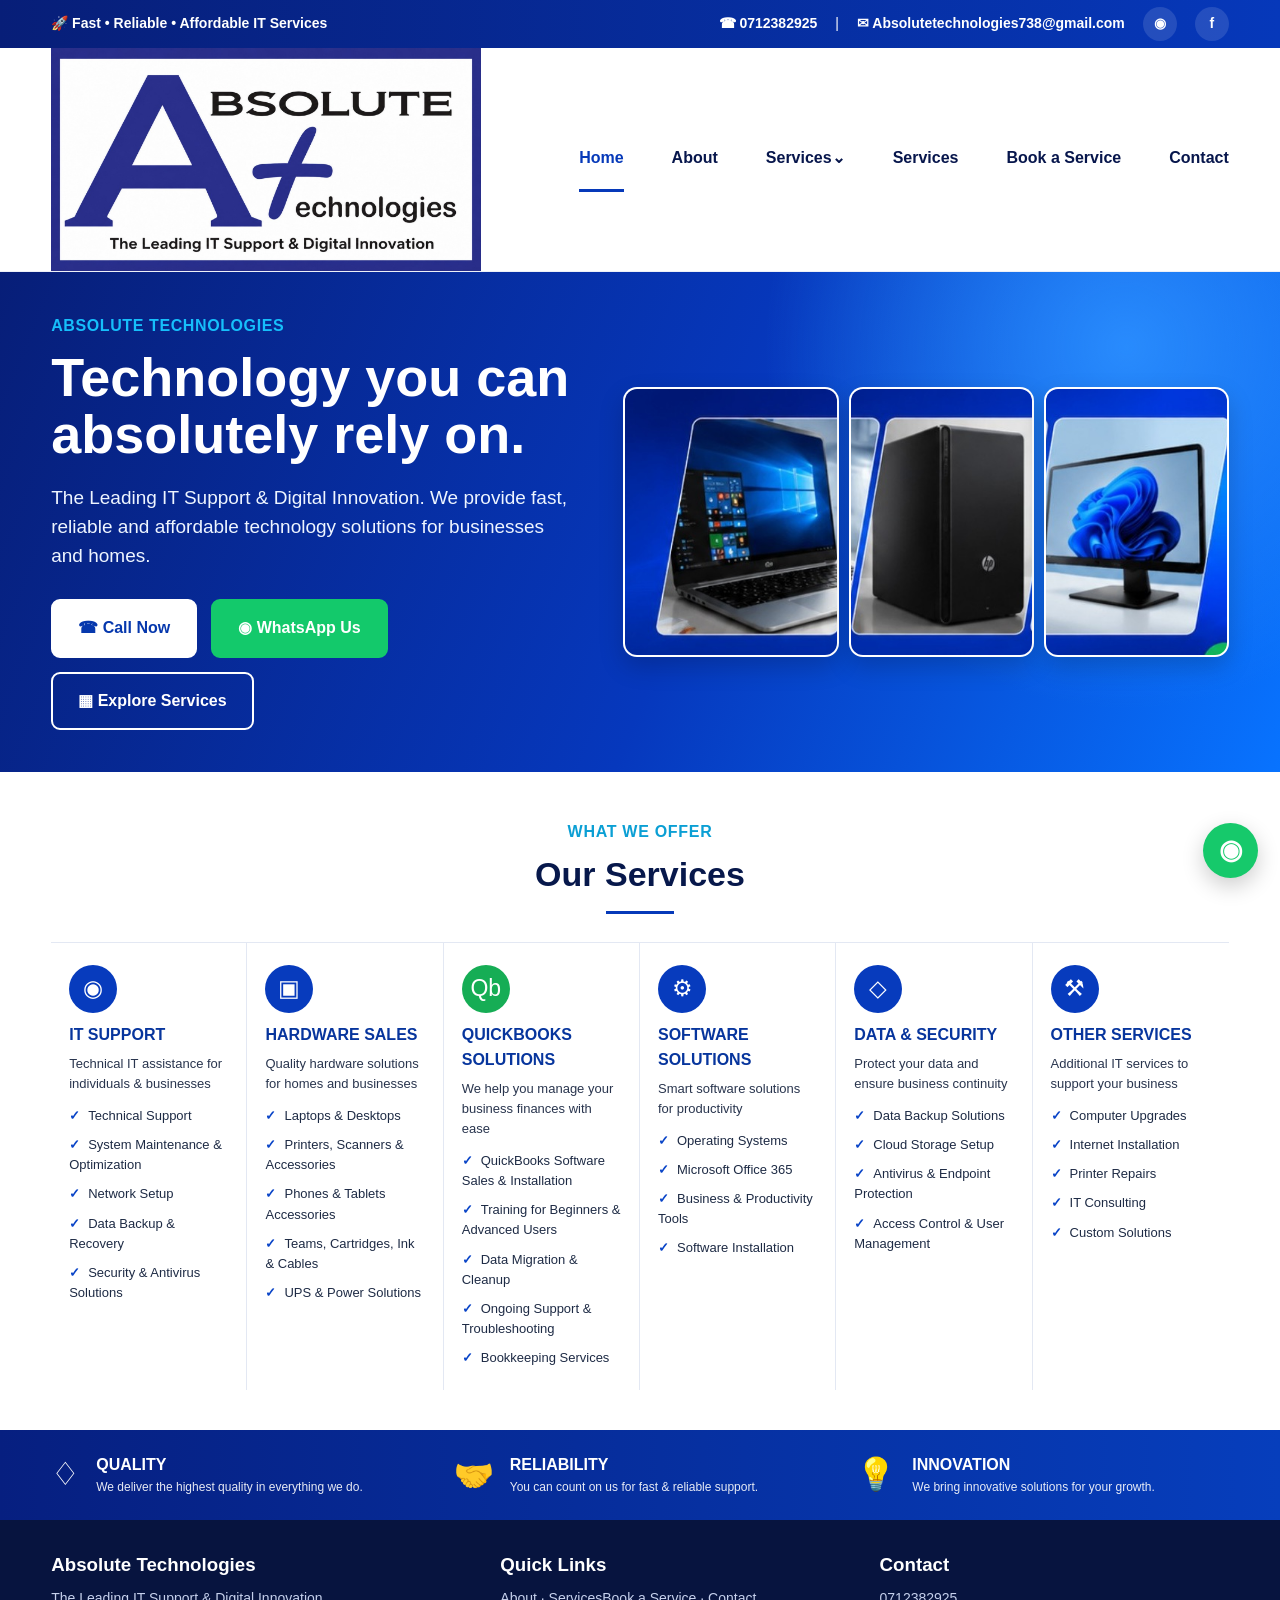
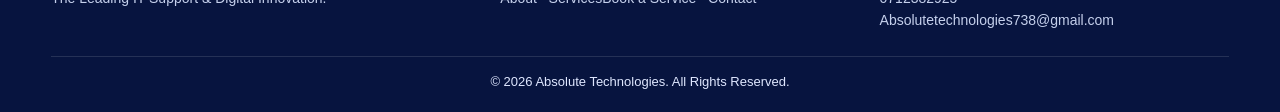
<file: index.html>
<!DOCTYPE html>
<html lang="en">
<head>
<meta charset="UTF-8">
<meta name="viewport" content="width=device-width, initial-scale=1.0">
<title>Absolute Technologies | IT Support & Digital Innovation</title>
<link rel="stylesheet" href="style.css">
</head>
<body>
<div class="topbar">
  <div class="container">
    <div class="top-left">🚀 Fast • Reliable • Affordable IT Services</div>
    <div class="top-right">
      <a href="tel:0712382925">☎ 0712382925</a><span>|</span>
      <a href="mailto:Absolutetechnologies738@gmail.com">✉ Absolutetechnologies738@gmail.com</a>
      <a class="social" href="https://wa.me/254712382925" target="_blank">◉</a>
      <a class="social" href="#" aria-label="Facebook">f</a>
    </div>
  </div>
</div>

<header class="header">
  <div class="container">
    <a href="index.html"><img class="logo" src="assets/logo.png" alt="Absolute Technologies logo"></a>
    <button class="menu" onclick="toggleMenu()" aria-label="Open menu">☰</button>
    <nav class="nav" id="nav">
      <a class="active" href="index.html">Home</a>
      <a href="about.html">About</a>
      <div class="drop" id="servicesDrop">
        <div class="drop-btn" onclick="toggleDrop()">Services⌄</div>
        <div class="drop-menu">
          <a href="services.html#support">IT Support</a>
          <a href="services.html#hardware">Hardware Sales</a>
          <a href="services.html#quickbooks">QuickBooks Solutions</a>
          <a href="services.html#security">Data & Security</a>
        </div>
      </div>
      <a href="services.html">Services</a><a href="booking.html">Book a Service</a>
      <a href="contact.html">Contact</a>
    </nav>
  </div>
</header>

<section class="hero">
  <div class="container">
    <div>
      <div class="kicker">ABSOLUTE TECHNOLOGIES</div>
      <h1>Technology you can absolutely rely on.</h1>
      <p>The Leading IT Support & Digital Innovation. We provide fast, reliable and affordable technology solutions for businesses and homes.</p>
      <div class="buttons">
        <a class="btn btn-light" href="tel:0712382925">☎ Call Now</a>
        <a class="btn btn-green" href="https://wa.me/254712382925" target="_blank">◉ WhatsApp Us</a>
        <a class="btn btn-outline" href="services.html">▦ Explore Services</a>
      </div>
    </div>
    <div class="hero-gallery">
      <div class="hero-card"><img src="assets/laptop.jpg" alt="Laptop"></div>
      <div class="hero-card"><img src="assets/desktop.jpg" alt="Desktop computer"></div>
      <div class="hero-card"><img src="assets/monitor.jpg" alt="Computer monitor"></div>
    </div>
  </div>
</section>

<section class="services">
  <div class="container">
    <div class="section-heading">
      <div class="eyebrow">WHAT WE OFFER</div>
      <h2>Our Services</h2>
    </div>
    <div class="service-grid">
      <article class="service" id="support"><div class="icon">◉</div><h3>IT SUPPORT</h3><p>Technical IT assistance for individuals & businesses</p><ul><li>Technical Support</li><li>System Maintenance & Optimization</li><li>Network Setup</li><li>Data Backup & Recovery</li><li>Security & Antivirus Solutions</li></ul></article>
      <article class="service" id="hardware"><div class="icon">▣</div><h3>HARDWARE SALES</h3><p>Quality hardware solutions for homes and businesses</p><ul><li>Laptops & Desktops</li><li>Printers, Scanners & Accessories</li><li>Phones & Tablets Accessories</li><li>Teams, Cartridges, Ink & Cables</li><li>UPS & Power Solutions</li></ul></article>
      <article class="service" id="quickbooks"><div class="icon">Qb</div><h3>QUICKBOOKS SOLUTIONS</h3><p>We help you manage your business finances with ease</p><ul><li>QuickBooks Software Sales & Installation</li><li>Training for Beginners & Advanced Users</li><li>Data Migration & Cleanup</li><li>Ongoing Support & Troubleshooting</li><li>Bookkeeping Services</li></ul></article>
      <article class="service"><div class="icon">⚙</div><h3>SOFTWARE SOLUTIONS</h3><p>Smart software solutions for productivity</p><ul><li>Operating Systems</li><li>Microsoft Office 365</li><li>Business & Productivity Tools</li><li>Software Installation</li></ul></article>
      <article class="service" id="security"><div class="icon">◇</div><h3>DATA & SECURITY</h3><p>Protect your data and ensure business continuity</p><ul><li>Data Backup Solutions</li><li>Cloud Storage Setup</li><li>Antivirus & Endpoint Protection</li><li>Access Control & User Management</li></ul></article>
      <article class="service"><div class="icon">⚒</div><h3>OTHER SERVICES</h3><p>Additional IT services to support your business</p><ul><li>Computer Upgrades</li><li>Internet Installation</li><li>Printer Repairs</li><li>IT Consulting</li><li>Custom Solutions</li></ul></article>
    </div>
  </div>
</section>

<section class="values">
  <div class="container">
    <div class="value"><div class="value-icon">♢</div><div><h3>QUALITY</h3><p>We deliver the highest quality in everything we do.</p></div></div>
    <div class="value"><div class="value-icon">🤝</div><div><h3>RELIABILITY</h3><p>You can count on us for fast & reliable support.</p></div></div>
    <div class="value"><div class="value-icon">💡</div><div><h3>INNOVATION</h3><p>We bring innovative solutions for your growth.</p></div></div>
  </div>
</section>

<footer>
  <div class="container">
    <div class="footer-grid">
      <div><h3>Absolute Technologies</h3><p>The Leading IT Support & Digital Innovation.</p></div>
      <div><h3>Quick Links</h3><p><a href="about.html">About</a> · <a href="services.html">Services</a><a href="booking.html">Book a Service</a> · <a href="contact.html">Contact</a></p></div>
      <div><h3>Contact</h3><p>0712382925<br>Absolutetechnologies738@gmail.com</p></div>
    </div>
    <div class="copyright">© 2026 Absolute Technologies. All Rights Reserved.</div>
  </div>
</footer>
<a class="whatsapp" href="https://wa.me/254712382925" target="_blank" aria-label="WhatsApp">◉</a>
<script>
function toggleMenu(){document.getElementById('nav').classList.toggle('open')}
function toggleDrop(){document.getElementById('servicesDrop').classList.toggle('open')}
</script>
</body>
</html>
</file>
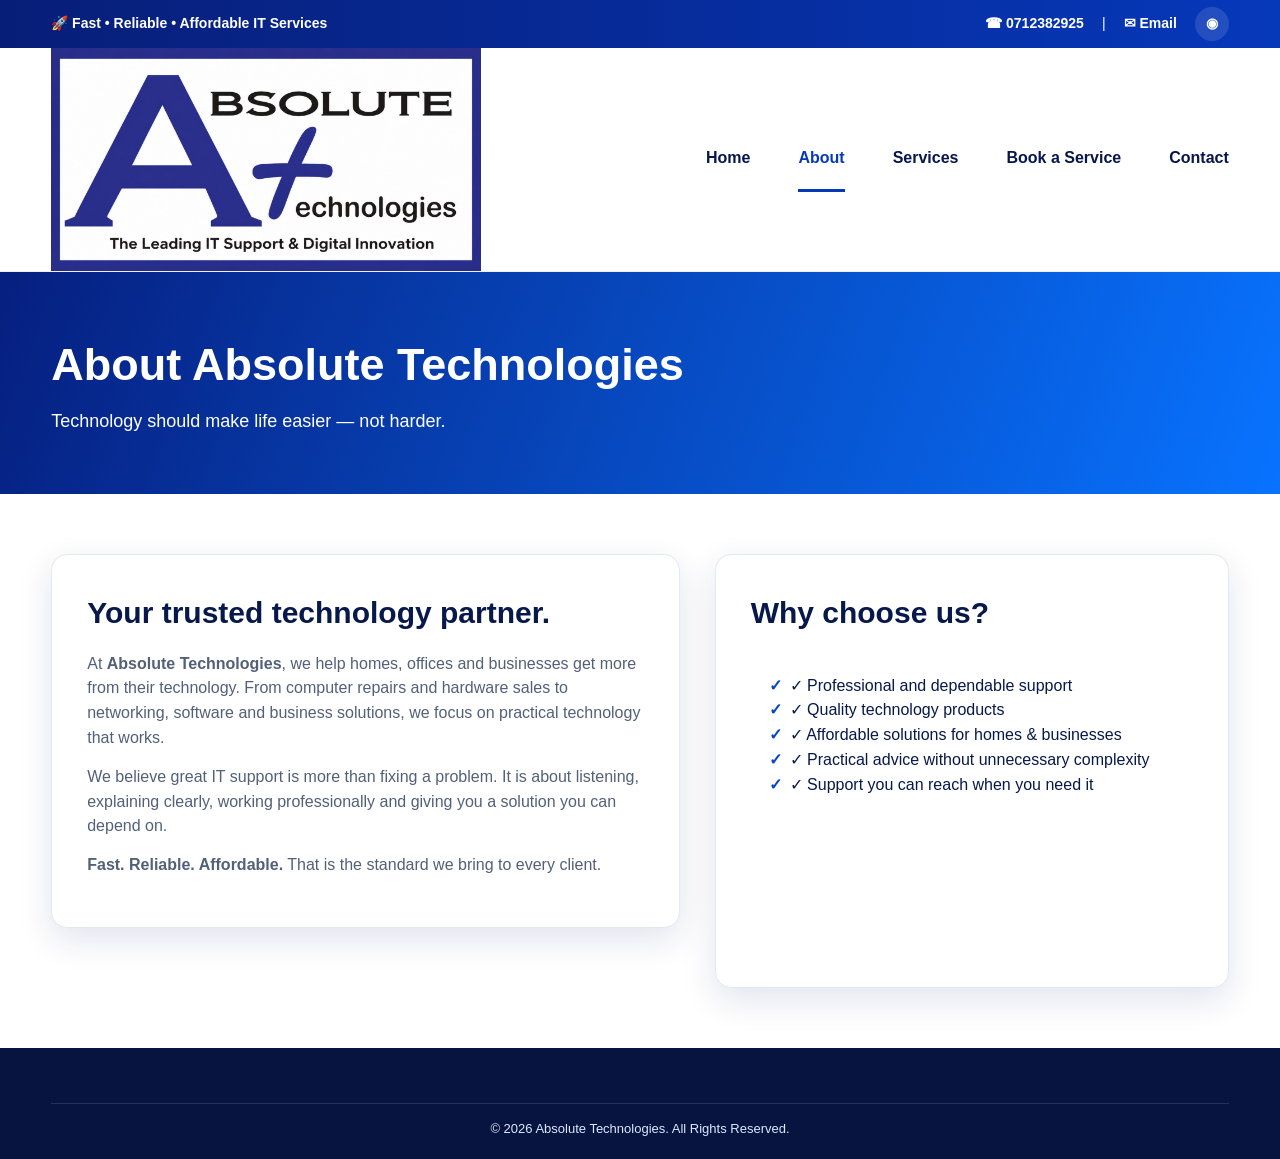
<file: about.html>
<!DOCTYPE html>
<html lang="en"><head><meta charset="UTF-8"><meta name="viewport" content="width=device-width,initial-scale=1.0"><title>About | Absolute Technologies</title><link rel="stylesheet" href="style.css"></head>
<body>
<div class="topbar"><div class="container"><div class="top-left">🚀 Fast • Reliable • Affordable IT Services</div><div class="top-right"><a href="tel:0712382925">☎ 0712382925</a><span>|</span><a href="mailto:Absolutetechnologies738@gmail.com">✉ Email</a><a class="social" href="https://wa.me/254712382925">◉</a></div></div></div>
<header class="header"><div class="container"><a href="index.html"><img class="logo" src="assets/logo.png" alt="Absolute Technologies logo"></a><button class="menu" onclick="toggleMenu()">☰</button><nav class="nav" id="nav"><a href="index.html">Home</a><a class="active" href="about.html">About</a><a href="services.html">Services</a><a href="booking.html">Book a Service</a><a href="contact.html">Contact</a></nav></div></header>
<section class="page-hero"><div class="container"><h1>About Absolute Technologies</h1><p>Technology should make life easier — not harder.</p></div></section>
<section class="page-content"><div class="container about-grid">
<div class="about-card"><h2>Your trusted technology partner.</h2><p>At <strong>Absolute Technologies</strong>, we help homes, offices and businesses get more from their technology. From computer repairs and hardware sales to networking, software and business solutions, we focus on practical technology that works.</p><p>We believe great IT support is more than fixing a problem. It is about listening, explaining clearly, working professionally and giving you a solution you can depend on.</p><p><strong>Fast. Reliable. Affordable.</strong> That is the standard we bring to every client.</p></div>
<div class="about-card"><h2>Why choose us?</h2><ul class="service ul" style="list-style:none"><li>✓ Professional and dependable support</li><li>✓ Quality technology products</li><li>✓ Affordable solutions for homes & businesses</li><li>✓ Practical advice without unnecessary complexity</li><li>✓ Support you can reach when you need it</li></ul></div>
</div></section>
<footer><div class="container"><div class="copyright">© 2026 Absolute Technologies. All Rights Reserved.</div></div></footer>
<script>function toggleMenu(){document.getElementById('nav').classList.toggle('open')}</script></body></html>
</file>
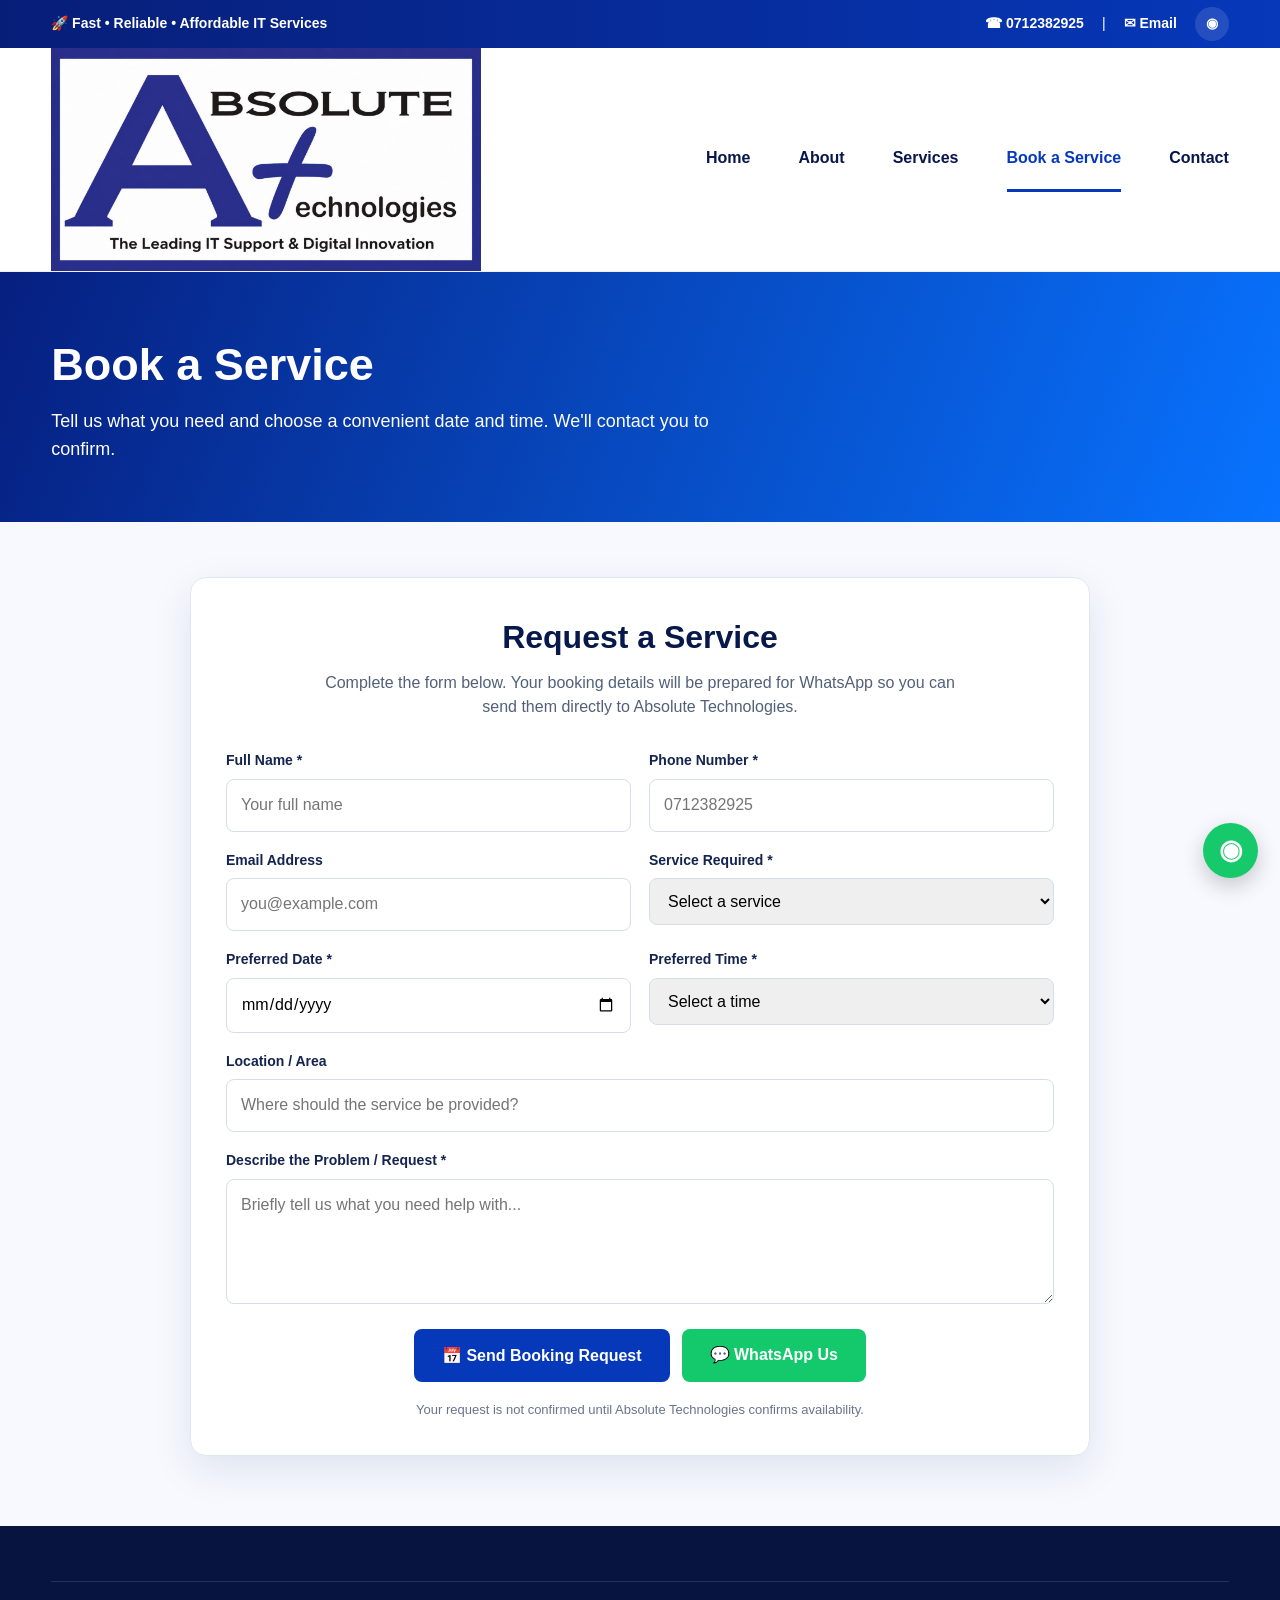
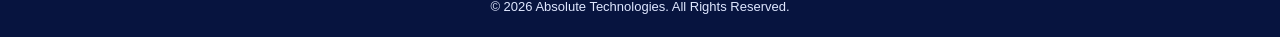
<file: booking.html>
<!DOCTYPE html>
<html lang="en"><head>
<meta charset="UTF-8"><meta name="viewport" content="width=device-width,initial-scale=1.0">
<title>Book a Service | Absolute Technologies</title><link rel="stylesheet" href="style.css">
<style>
.booking-wrap{padding:55px 0 70px;background:#f7f9fe}.booking-card{max-width:900px;margin:auto;background:#fff;border:1px solid #e1e7f2;border-radius:16px;box-shadow:0 14px 40px rgba(7,35,110,.1);padding:35px}.booking-card h2{text-align:center;font-size:32px;color:#07184b;margin-bottom:8px}.booking-intro{text-align:center;color:#526078;max-width:650px;margin:0 auto 30px}.booking-grid{display:grid;grid-template-columns:1fr 1fr;gap:18px}.field{display:flex;flex-direction:column;gap:7px}.field.full{grid-column:1/-1}.field label{font-weight:800;color:#142451;font-size:14px}.field input,.field select,.field textarea{width:100%;padding:13px 14px;border:1px solid #d6deec;border-radius:8px;font:inherit}.field textarea{min-height:125px;resize:vertical}.actions{display:flex;justify-content:center;gap:12px;flex-wrap:wrap;margin-top:25px}.submit{border:0;cursor:pointer;background:#0639b9;color:#fff;padding:14px 28px;border-radius:8px;font-weight:800;font-size:16px}.wa{background:#13c96b;color:#fff;padding:14px 28px;border-radius:8px;font-weight:800}.note{text-align:center;color:#68748c;font-size:13px;margin-top:18px}.success{display:none;background:#eafaf1;border:1px solid #a9e4c3;color:#116c3c;padding:15px;border-radius:9px;margin-top:20px;text-align:center;font-weight:700}@media(max-width:720px){.booking-grid{grid-template-columns:1fr}.field.full{grid-column:auto}.booking-card{padding:23px}}
</style></head><body>
<div class="topbar"><div class="container"><div class="top-left">🚀 Fast • Reliable • Affordable IT Services</div><div class="top-right"><a href="tel:0712382925">☎ 0712382925</a><span>|</span><a href="mailto:Absolutetechnologies738@gmail.com">✉ Email</a><a class="social" href="https://wa.me/254712382925" target="_blank">◉</a></div></div></div>
<header class="header"><div class="container"><a href="index.html"><img class="logo" src="assets/logo.png" alt="Absolute Technologies logo"></a><button class="menu" onclick="toggleMenu()">☰</button><nav class="nav" id="nav"><a href="index.html">Home</a><a href="about.html">About</a><a href="services.html">Services</a><a class="active" href="booking.html">Book a Service</a><a href="contact.html">Contact</a></nav></div></header>
<section class="page-hero"><div class="container"><h1>Book a Service</h1><p>Tell us what you need and choose a convenient date and time. We'll contact you to confirm.</p></div></section>
<section class="booking-wrap"><div class="container"><div class="booking-card">
<h2>Request a Service</h2><p class="booking-intro">Complete the form below. Your booking details will be prepared for WhatsApp so you can send them directly to Absolute Technologies.</p>
<form id="bookingForm"><div class="booking-grid">
<div class="field"><label>Full Name *</label><input id="name" required placeholder="Your full name"></div>
<div class="field"><label>Phone Number *</label><input id="phone" type="tel" required placeholder="0712382925"></div>
<div class="field"><label>Email Address</label><input id="email" type="email" placeholder="you@example.com"></div>
<div class="field"><label>Service Required *</label><select id="service" required><option value="">Select a service</option><option>Computer / Laptop Repair</option><option>Printer Sales & Repairs</option><option>Networking & Wi-Fi</option><option>QuickBooks Solutions</option><option>Software Installation</option><option>Data & Security</option><option>Computer Upgrades</option><option>Hardware / Accessories</option><option>CCTV Services</option><option>Other IT Service</option></select></div>
<div class="field"><label>Preferred Date *</label><input id="date" type="date" required></div>
<div class="field"><label>Preferred Time *</label><select id="time" required><option value="">Select a time</option><option>8:00 AM - 10:00 AM</option><option>10:00 AM - 12:00 PM</option><option>12:00 PM - 2:00 PM</option><option>2:00 PM - 4:00 PM</option><option>4:00 PM - 6:00 PM</option></select></div>
<div class="field full"><label>Location / Area</label><input id="location" placeholder="Where should the service be provided?"></div>
<div class="field full"><label>Describe the Problem / Request *</label><textarea id="details" required placeholder="Briefly tell us what you need help with..."></textarea></div>
</div><div class="actions"><button class="submit" type="submit">📅 Send Booking Request</button><a class="wa" href="https://wa.me/254712382925" target="_blank">💬 WhatsApp Us</a></div><p class="note">Your request is not confirmed until Absolute Technologies confirms availability.</p><div class="success" id="success">Your booking details are ready. WhatsApp should open now — tap Send to submit.</div></form>
</div></div></section>
<footer><div class="container"><div class="copyright">© 2026 Absolute Technologies. All Rights Reserved.</div></div></footer>
<a class="whatsapp" href="https://wa.me/254712382925" target="_blank">◉</a>
<script>
function toggleMenu(){document.getElementById('nav').classList.toggle('open')}
document.getElementById('date').min=new Date().toISOString().split('T')[0];
document.getElementById('bookingForm').addEventListener('submit',function(e){e.preventDefault();
const g=id=>document.getElementById(id).value.trim(), d=g('date');
const pretty=d?new Date(d+'T00:00:00').toLocaleDateString('en-KE',{day:'numeric',month:'long',year:'numeric'}):'';
const msg=`Hello Absolute Technologies,\n\nI would like to book a service.\n\nName: ${g('name')}\nPhone: ${g('phone')}\nEmail: ${g('email')||'Not provided'}\nService: ${g('service')}\nPreferred Date: ${pretty}\nPreferred Time: ${g('time')}\nLocation: ${g('location')||'Not provided'}\n\nProblem / Request:\n${g('details')}\n\nPlease confirm availability. Thank you.`;
document.getElementById('success').style.display='block';window.open('https://wa.me/254712382925?text='+encodeURIComponent(msg),'_blank');
});
</script></body></html>
</file>
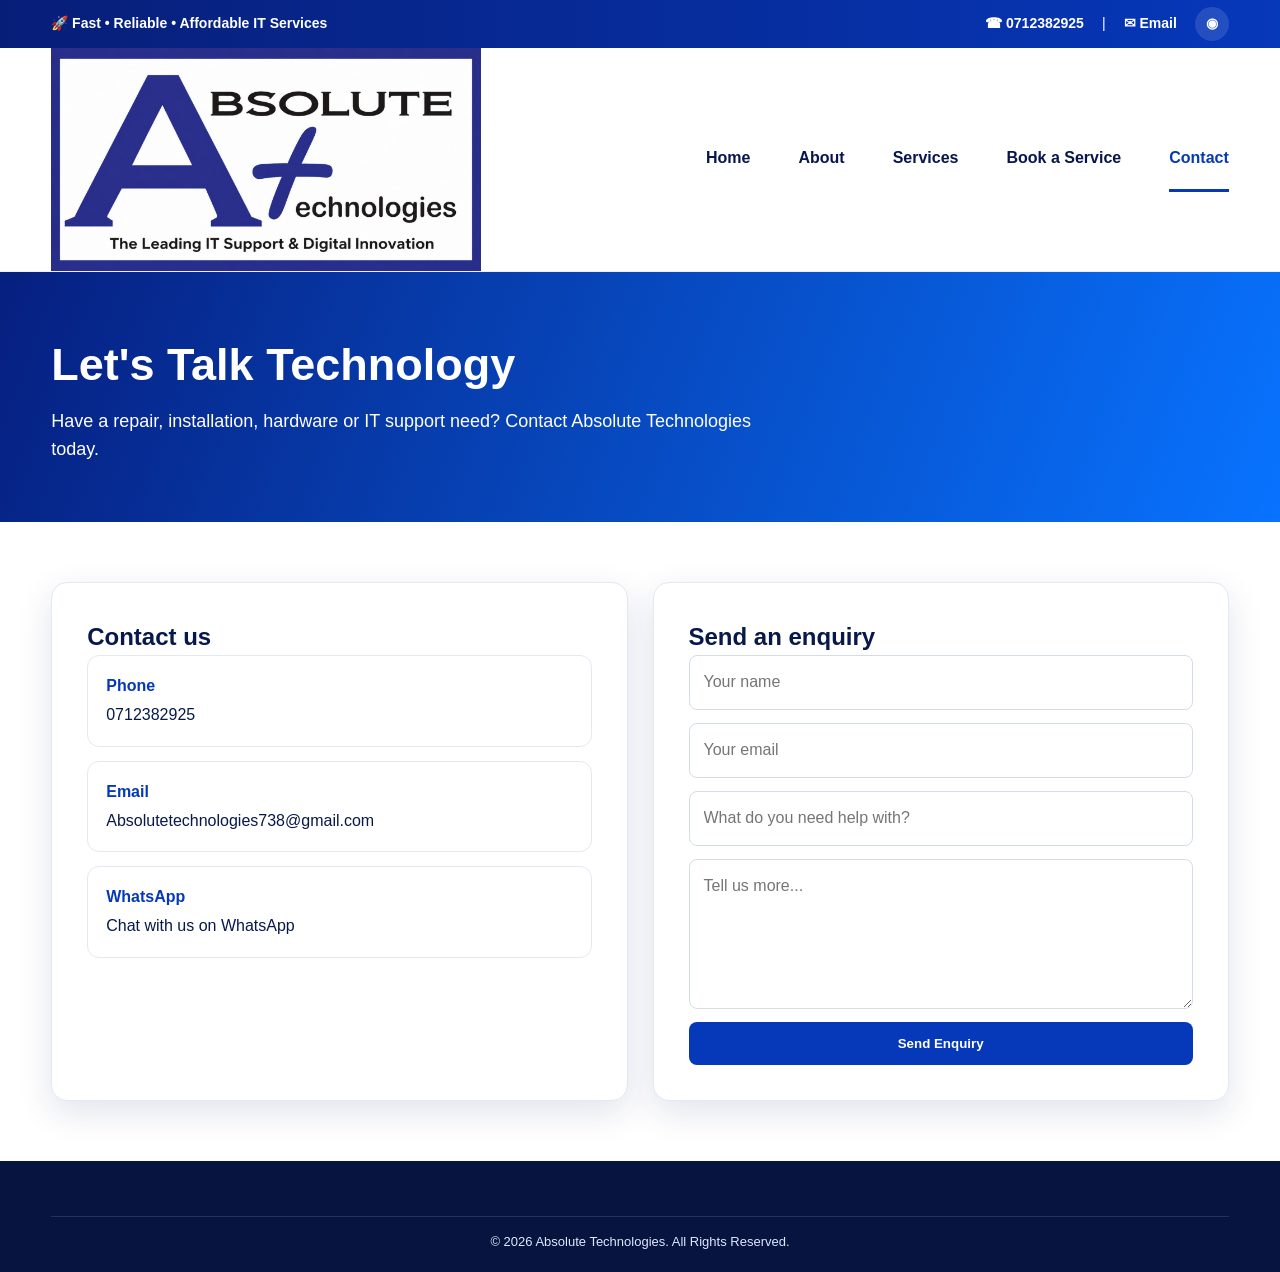
<file: contact.html>
<!DOCTYPE html>
<html lang="en"><head><meta charset="UTF-8"><meta name="viewport" content="width=device-width,initial-scale=1.0"><title>Contact | Absolute Technologies</title><link rel="stylesheet" href="style.css"></head>
<body>
<div class="topbar"><div class="container"><div class="top-left">🚀 Fast • Reliable • Affordable IT Services</div><div class="top-right"><a href="tel:0712382925">☎ 0712382925</a><span>|</span><a href="mailto:Absolutetechnologies738@gmail.com">✉ Email</a><a class="social" href="https://wa.me/254712382925">◉</a></div></div></div>
<header class="header"><div class="container"><a href="index.html"><img class="logo" src="assets/logo.png" alt="Absolute Technologies logo"></a><button class="menu" onclick="toggleMenu()">☰</button><nav class="nav" id="nav"><a href="index.html">Home</a><a href="about.html">About</a><a href="services.html">Services</a><a href="booking.html">Book a Service</a><a class="active" href="contact.html">Contact</a></nav></div></header>
<section class="page-hero"><div class="container"><h1>Let's Talk Technology</h1><p>Have a repair, installation, hardware or IT support need? Contact Absolute Technologies today.</p></div></section>
<section class="page-content"><div class="container contact-grid">
<div class="contact-card"><h2>Contact us</h2><div class="contact-item"><strong>Phone</strong><a href="tel:0712382925">0712382925</a></div><div class="contact-item"><strong>Email</strong><a href="mailto:Absolutetechnologies738@gmail.com">Absolutetechnologies738@gmail.com</a></div><div class="contact-item"><strong>WhatsApp</strong><a href="https://wa.me/254712382925">Chat with us on WhatsApp</a></div></div>
<div class="contact-card"><h2>Send an enquiry</h2><form class="form" action="mailto:Absolutetechnologies738@gmail.com" method="post" enctype="text/plain"><input name="name" placeholder="Your name" required><input name="email" type="email" placeholder="Your email" required><input name="subject" placeholder="What do you need help with?" required><textarea name="message" placeholder="Tell us more..." required></textarea><button type="submit">Send Enquiry</button></form></div>
</div></section>
<footer><div class="container"><div class="copyright">© 2026 Absolute Technologies. All Rights Reserved.</div></div></footer>
<script>function toggleMenu(){document.getElementById('nav').classList.toggle('open')}</script></body></html>
</file>
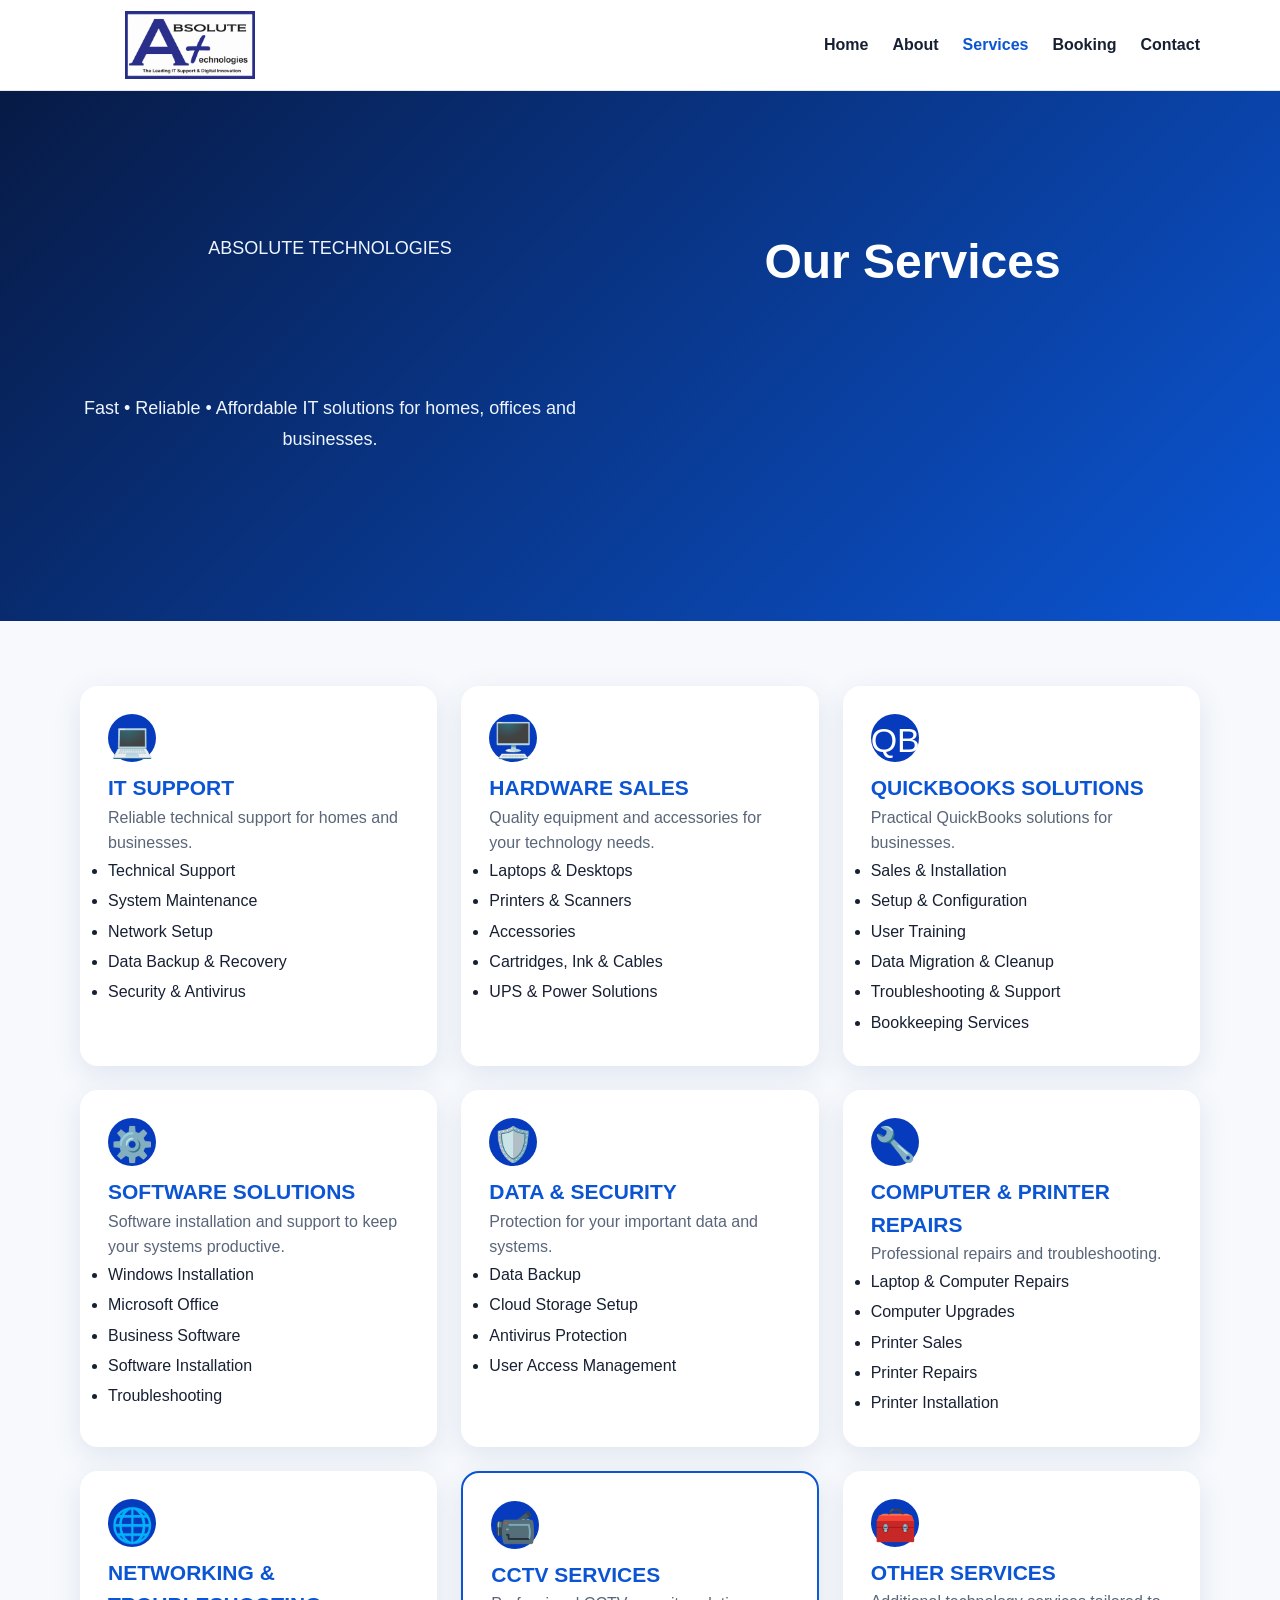
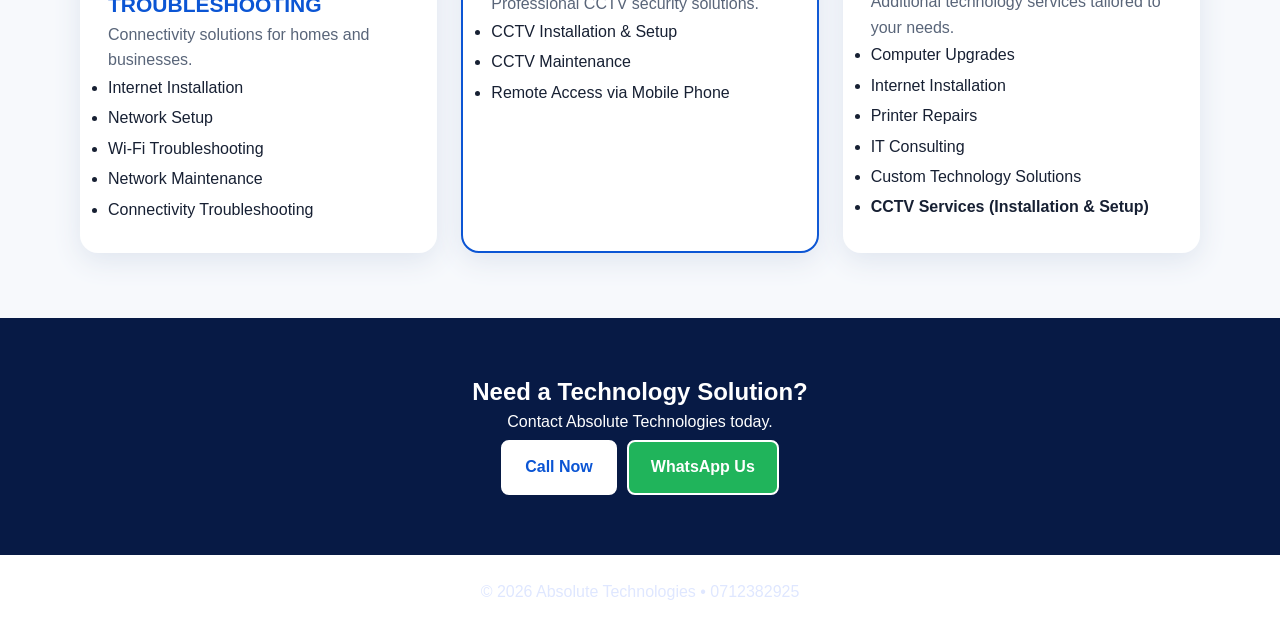
<file: services.html>
<!DOCTYPE html>
<html lang="en">
<head>
<meta charset="UTF-8">
<meta name="viewport" content="width=device-width, initial-scale=1.0">
<title>Services | Absolute Technologies</title>
<link rel="stylesheet" href="style.css">
<style>
body{margin:0;font-family:Arial,sans-serif;color:#172033;background:#f7f9fc}.container{width:min(1120px,92%);margin:auto}
header{background:#fff;border-bottom:1px solid #e5e7eb}.header-inner{height:90px;display:flex;align-items:center;justify-content:space-between}.logo{max-height:68px;max-width:220px}
nav a{margin-left:24px;text-decoration:none;color:#172033;font-weight:700}.active{color:#0b55d4}
.hero{background:linear-gradient(135deg,#071a45,#0b55d4);color:#fff;text-align:center;padding:70px 20px}.hero h1{font-size:48px;margin:8px}.hero p{font-size:18px;line-height:1.7}
.grid{display:grid;grid-template-columns:repeat(3,1fr);gap:24px;padding:65px 0}.card{background:#fff;border-radius:18px;padding:28px;box-shadow:0 8px 28px #dfe5ef}.card h2{font-size:21px;color:#0b55d4}.card p{line-height:1.6;color:#596579}.card li{line-height:1.9}.icon{font-size:34px}.featured{border:2px solid #0b55d4}
.cta{text-align:center;background:#071a45;color:white;padding:55px 20px}.btn{display:inline-block;padding:13px 22px;border-radius:8px;text-decoration:none;font-weight:700;margin:5px}.call{background:#fff;color:#0b55d4}.wa{background:#20b45b;color:#fff}
footer{text-align:center;padding:25px;background:#fff}
@media(max-width:850px){.grid{grid-template-columns:repeat(2,1fr)}}@media(max-width:600px){.grid{grid-template-columns:1fr}nav a{margin-left:8px;font-size:13px}.hero h1{font-size:38px}}
</style>
</head>
<body>
<header><div class="container header-inner">
<a href="index.html"><img src="assets/logo.png" class="logo" alt="Absolute Technologies"></a>
<nav><a href="index.html">Home</a><a href="about.html">About</a><a class="active" href="services.html">Services</a><a href="booking.html">Booking</a><a href="contact.html">Contact</a></nav>
</div></header>

<section class="hero"><div class="container"><p>ABSOLUTE TECHNOLOGIES</p><h1>Our Services</h1><p>Fast • Reliable • Affordable IT solutions for homes, offices and businesses.</p></div></section>

<main class="container"><div class="grid">
<article class="card"><div class="icon">💻</div><h2>IT SUPPORT</h2><p>Reliable technical support for homes and businesses.</p><ul><li>Technical Support</li><li>System Maintenance</li><li>Network Setup</li><li>Data Backup & Recovery</li><li>Security & Antivirus</li></ul></article>

<article class="card"><div class="icon">🖥️</div><h2>HARDWARE SALES</h2><p>Quality equipment and accessories for your technology needs.</p><ul><li>Laptops & Desktops</li><li>Printers & Scanners</li><li>Accessories</li><li>Cartridges, Ink & Cables</li><li>UPS & Power Solutions</li></ul></article>

<article class="card"><div class="icon">QB</div><h2>QUICKBOOKS SOLUTIONS</h2><p>Practical QuickBooks solutions for businesses.</p><ul><li>Sales & Installation</li><li>Setup & Configuration</li><li>User Training</li><li>Data Migration & Cleanup</li><li>Troubleshooting & Support</li><li>Bookkeeping Services</li></ul></article>

<article class="card"><div class="icon">⚙️</div><h2>SOFTWARE SOLUTIONS</h2><p>Software installation and support to keep your systems productive.</p><ul><li>Windows Installation</li><li>Microsoft Office</li><li>Business Software</li><li>Software Installation</li><li>Troubleshooting</li></ul></article>

<article class="card"><div class="icon">🛡️</div><h2>DATA & SECURITY</h2><p>Protection for your important data and systems.</p><ul><li>Data Backup</li><li>Cloud Storage Setup</li><li>Antivirus Protection</li><li>User Access Management</li></ul></article>

<article class="card"><div class="icon">🔧</div><h2>COMPUTER & PRINTER REPAIRS</h2><p>Professional repairs and troubleshooting.</p><ul><li>Laptop & Computer Repairs</li><li>Computer Upgrades</li><li>Printer Sales</li><li>Printer Repairs</li><li>Printer Installation</li></ul></article>

<article class="card"><div class="icon">🌐</div><h2>NETWORKING & TROUBLESHOOTING</h2><p>Connectivity solutions for homes and businesses.</p><ul><li>Internet Installation</li><li>Network Setup</li><li>Wi-Fi Troubleshooting</li><li>Network Maintenance</li><li>Connectivity Troubleshooting</li></ul></article>

<article class="card featured"><div class="icon">📹</div><h2>CCTV SERVICES</h2><p>Professional CCTV security solutions.</p><ul><li>CCTV Installation & Setup</li><li>CCTV Maintenance</li><li>Remote Access via Mobile Phone</li></ul></article>

<article class="card"><div class="icon">🧰</div><h2>OTHER SERVICES</h2><p>Additional technology services tailored to your needs.</p><ul><li>Computer Upgrades</li><li>Internet Installation</li><li>Printer Repairs</li><li>IT Consulting</li><li>Custom Technology Solutions</li><li><strong>CCTV Services (Installation & Setup)</strong></li></ul></article>
</div></main>

<section class="cta"><h2>Need a Technology Solution?</h2><p>Contact Absolute Technologies today.</p><a class="btn call" href="tel:0712382925">Call Now</a><a class="btn wa" href="https://wa.me/254712382925">WhatsApp Us</a></section>
<footer>© <span id="year"></span> Absolute Technologies • 0712382925</footer>
<script>document.getElementById("year").textContent=new Date().getFullYear();</script>
</body></html>
</file>
<file: style.css>
:root{
  --blue:#0639b9;
  --deep:#06247d;
  --electric:#0a55ff;
  --text:#07184b;
  --muted:#526078;
  --light:#f6f9ff;
  --green:#13c96b;
  --border:#e3e8f3;
  --shadow:0 12px 35px rgba(8,35,110,.12);
}
*{box-sizing:border-box;margin:0;padding:0}
html{scroll-behavior:smooth}
body{font-family:Arial,Helvetica,sans-serif;color:var(--text);background:#fff;line-height:1.55}
a{text-decoration:none;color:inherit}
.container{width:min(1320px,92%);margin:auto}

/* top bar */
.topbar{height:48px;background:linear-gradient(90deg,#071e78,#0638ba);color:#fff;font-size:14px}
.topbar .container{height:100%;display:flex;align-items:center;justify-content:space-between;gap:20px}
.top-left{font-weight:700}
.top-right{display:flex;align-items:center;gap:18px}
.top-right a{font-weight:700}
.social{display:inline-flex;align-items:center;justify-content:center;width:34px;height:34px;border-radius:50%;background:rgba(255,255,255,.12);font-weight:800}

/* header */
.header{background:#fff;border-bottom:1px solid #edf0f7;position:relative;z-index:20}
.header .container{min-height:144px;display:flex;align-items:center;justify-content:space-between;gap:30px}
.logo{display:block;width:430px;max-width:48vw;height:auto;object-fit:contain}
.nav{display:flex;align-items:center;gap:48px;font-weight:700;color:#07164c}
.nav>a,.drop-btn{padding:18px 0;border-bottom:3px solid transparent;cursor:pointer}
.nav>a:hover,.nav>a.active,.drop:hover .drop-btn{color:var(--blue);border-bottom-color:var(--blue)}
.drop{position:relative}
.drop-menu{position:absolute;right:0;top:58px;background:#fff;min-width:210px;border-radius:10px;box-shadow:var(--shadow);border:1px solid var(--border);padding:8px;display:none}
.drop:hover .drop-menu{display:block}
.drop-menu a{display:block;padding:12px;border-radius:7px}
.drop-menu a:hover{background:#f1f5ff;color:var(--blue)}
.menu{display:none;border:0;background:none;font-size:30px;color:var(--blue)}

/* hero */
.hero{background:
 radial-gradient(circle at 88% 15%,rgba(42,142,255,.95),transparent 30%),
 linear-gradient(112deg,#071e78 0%,#0638bd 55%,#0873ff 100%);
color:#fff;overflow:hidden}
.hero .container{min-height:390px;display:grid;grid-template-columns:1fr 1.15fr;gap:45px;align-items:center;padding:42px 0}
.kicker{color:#16bffb;font-weight:800;letter-spacing:.6px;margin-bottom:10px}
.hero h1{font-size:54px;line-height:1.05;max-width:650px;margin-bottom:20px}
.hero p{font-size:19px;max-width:620px;color:#eef5ff;margin-bottom:28px}
.buttons{display:flex;gap:14px;flex-wrap:wrap}
.btn{display:inline-flex;align-items:center;justify-content:center;gap:8px;border-radius:9px;padding:15px 25px;font-weight:800;border:2px solid #fff;transition:.2s}
.btn-light{background:#fff;color:#0638ad}
.btn-outline{background:transparent;color:#fff}
.btn-green{background:var(--green);border-color:var(--green);color:#fff}
.btn:hover{transform:translateY(-2px);box-shadow:0 9px 22px rgba(0,0,0,.16)}

.hero-gallery{display:grid;grid-template-columns:1.05fr .9fr .9fr;gap:10px;align-items:center}
.hero-card{height:270px;border-radius:14px;overflow:hidden;border:2px solid rgba(255,255,255,.75);background:#fff;box-shadow:0 10px 25px rgba(0,0,0,.18)}
.hero-card img{width:100%;height:100%;object-fit:cover;display:block}

/* services */
.services{padding:48px 0 40px;background:#fff}
.section-heading{text-align:center;margin-bottom:28px}
.eyebrow{color:#0b9fd4;font-weight:800;letter-spacing:.7px}
.section-heading h2{font-size:34px;margin-top:3px}
.section-heading h2:after{content:"";display:block;width:68px;height:3px;background:var(--blue);margin:10px auto 0}
.service-grid{display:grid;grid-template-columns:repeat(6,1fr);border-top:1px solid var(--border)}
.service{padding:22px 18px;border-right:1px solid var(--border);min-height:300px}
.service:last-child{border-right:0}
.icon{width:48px;height:48px;border-radius:50%;background:#073bbd;color:#fff;display:grid;place-items:center;font-size:23px;margin-bottom:10px}
.service:nth-child(3) .icon{background:#16ad55}
.service h3{font-size:16px;color:#07359d;margin-bottom:6px}
.service p{font-size:13px;color:#29354e;margin-bottom:12px}
.service ul{list-style:none;display:grid;gap:9px;font-size:13px;color:#1e2b45}
.service li:before{content:"✓";color:#0843c7;font-weight:900;margin-right:8px}

/* value strip */
.values{background:linear-gradient(90deg,#061f80,#063ebc);color:#fff}
.values .container{display:grid;grid-template-columns:repeat(3,1fr);gap:30px;padding:20px 0}
.value{display:flex;align-items:center;gap:16px}
.value-icon{font-size:32px}
.value h3{font-size:16px}
.value p{font-size:12px;opacity:.9}

/* pages */
.page-hero{background:linear-gradient(110deg,#061f80,#0873ff);color:#fff;padding:58px 0}
.page-hero h1{font-size:45px;margin-bottom:8px}
.page-hero p{font-size:18px;max-width:700px}
.page-content{padding:60px 0}
.about-card,.contact-card{background:#fff;border:1px solid var(--border);border-radius:16px;box-shadow:var(--shadow);padding:35px}
.about-grid{display:grid;grid-template-columns:1.1fr .9fr;gap:35px;align-items:start}
.about-card h2{font-size:30px;margin-bottom:15px}
.about-card p{color:var(--muted);margin-bottom:14px}
.contact-grid{display:grid;grid-template-columns:1fr 1fr;gap:25px}
.contact-item{padding:18px;border:1px solid var(--border);border-radius:12px;margin-bottom:14px}
.contact-item strong{display:block;color:var(--blue);margin-bottom:4px}
.form{display:grid;gap:13px}
.form input,.form textarea{width:100%;padding:14px;border:1px solid #d5dce9;border-radius:8px;font:inherit}
.form textarea{min-height:150px;resize:vertical}
.form button{cursor:pointer;border:0;background:var(--blue);color:#fff;padding:14px;border-radius:8px;font-weight:800}

/* footer */
footer{background:#07143f;color:#dfe7ff;padding:30px 0 20px}
.footer-grid{display:grid;grid-template-columns:1.2fr 1fr 1fr;gap:30px}
footer h3{color:#fff;margin-bottom:9px}
footer p,footer a{font-size:14px;color:#c5d0ec}
footer a:hover{color:#fff}
.copyright{border-top:1px solid rgba(255,255,255,.12);margin-top:25px;padding-top:15px;text-align:center;font-size:13px}

/* floating whatsapp */
.whatsapp{position:fixed;right:22px;bottom:22px;width:55px;height:55px;border-radius:50%;background:#16c96b;color:#fff;display:grid;place-items:center;font-size:27px;font-weight:900;box-shadow:0 8px 22px rgba(0,0,0,.2);z-index:50}

/* responsive */
@media(max-width:1050px){
  .nav{gap:25px}
  .logo{width:360px}
  .hero .container{grid-template-columns:1fr}
  .hero-gallery{max-width:850px;width:100%}
  .service-grid{grid-template-columns:repeat(3,1fr)}
  .service:nth-child(3){border-right:0}
}
@media(max-width:720px){
  .topbar{height:auto;padding:9px 0}
  .topbar .container,.top-right{justify-content:center;flex-wrap:wrap}
  .top-left{width:100%;text-align:center}
  .header .container{min-height:95px}
  .logo{width:270px;max-width:75vw}
  .menu{display:block}
  .nav{display:none;position:absolute;left:0;right:0;top:95px;background:#fff;box-shadow:var(--shadow);padding:15px 5%;flex-direction:column;align-items:stretch;gap:0}
  .nav.open{display:flex}
  .nav>a,.drop-btn{padding:13px 0}
  .drop-menu{position:static;box-shadow:none;border:0;padding:0 0 8px 15px}
  .drop:hover .drop-menu{display:none}
  .drop.open .drop-menu{display:block}
  .hero .container{padding:45px 0}
  .hero h1{font-size:39px}
  .hero p{font-size:16px}
  .hero-gallery{grid-template-columns:1fr 1fr 1fr;gap:7px}
  .hero-card{height:180px}
  .service-grid{grid-template-columns:1fr 1fr}
  .service{border-right:1px solid var(--border)}
  .values .container{grid-template-columns:1fr}
  .about-grid,.contact-grid{grid-template-columns:1fr}
  .footer-grid{grid-template-columns:1fr}
}
@media(max-width:480px){
  .hero-gallery{grid-template-columns:1fr}
  .hero-card{height:220px}
  .service-grid{grid-template-columns:1fr}
  .service{border-right:0;border-bottom:1px solid var(--border)}
}
</file>
